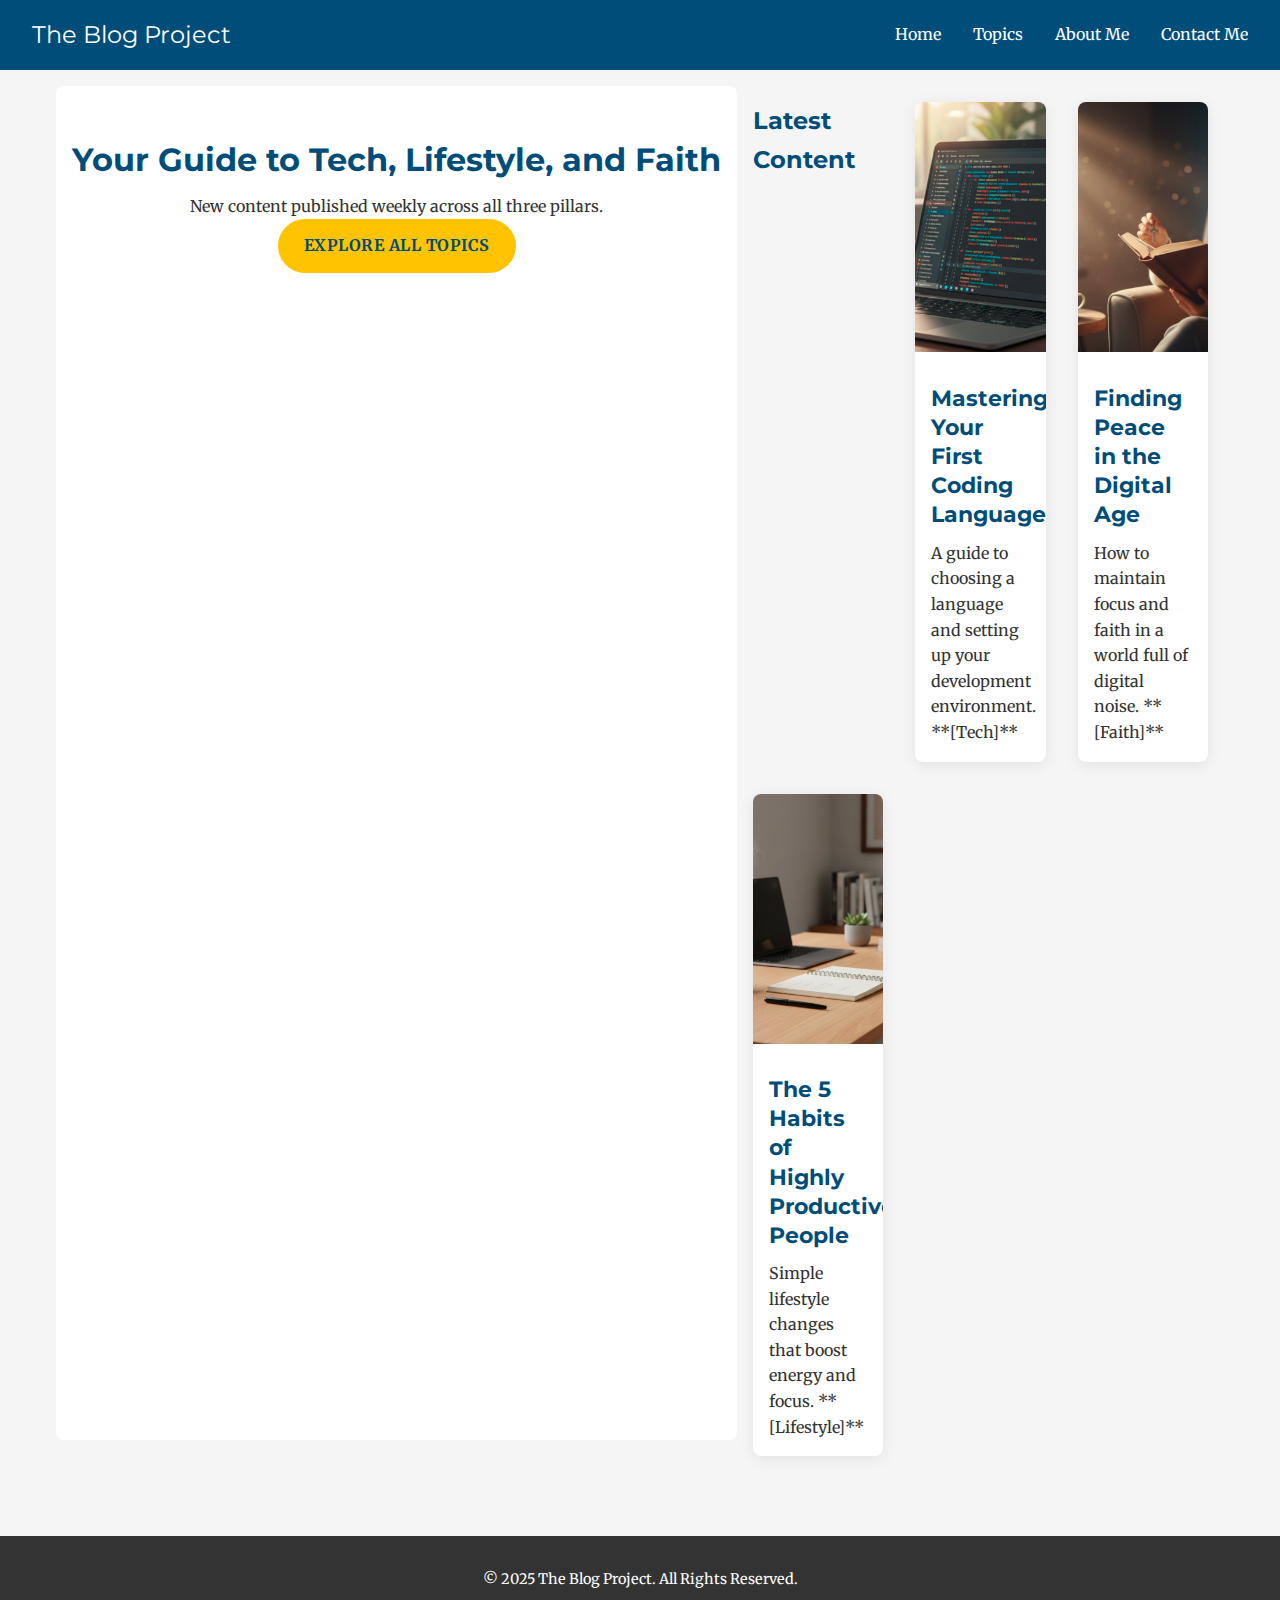
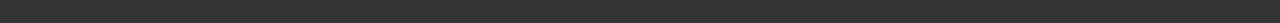
<file: index.html>
<!DOCTYPE html>
<html lang="en">
<head>
    <meta charset="UTF-8">
    <meta name="viewport" content="width=device-width, initial-scale=1.0">
    <title>Home - The Blog Project</title>
    <link href="https://fonts.googleapis.com/css2?family=Merriweather:wght@400;700&family=Montserrat:wght@700&display=swap" rel="stylesheet">
    <link rel="stylesheet" href="css/styles.css">
</head>
<body>

    <header class="main-header">
        <div class="logo"><a href="index.html">The Blog Project</a></div>
        
        <button class="hamburger" aria-label="Toggle navigation menu">
            <span class="bar"></span>
            <span class="bar"></span>
            <span class="bar"></span>
        </button>

        <nav class="primary-nav" id="main-nav">
            <ul>
                <li><a href="index.html" aria-current="page">Home</a></li> 
                <li><a href="topics.html">Topics</a></li>
                <li><a href="about.html">About Me</a></li>
                <li><a href="contact.html">Contact Me</a></li>
            </ul>
        </nav>
    </header>

    <div class="content-wrapper">

        <section class="hero-section">
            <h1 class="hero-title">Your Guide to Tech, Lifestyle, and Faith</h1>
            <p class="hero-subtitle">New content published weekly across all three pillars.</p>
            <a href="topics.html" class="cta-button">Explore All Topics</a>
        </section>

        <main class="main-content-area home-grid">
            <h2>Latest Content</h2>
            
            <div class="post-card tech-category">
                <img src="images/Screenshot 1.png" alt="A laptop screen showing code editor, representing technology.">
                <h3><a href="single-post.html">Mastering Your First Coding Language</a></h3>
                <p class="excerpt">A guide to choosing a language and setting up your development environment. **[Tech]**</p>
            </div>

            <div class="post-card faith-category">
                <img src="images/Screenshot 2.png" alt="A person reading a book with soft light, representing faith and quiet time.">
                <h3><a href="single-post.html">Finding Peace in the Digital Age</a></h3>
                <p class="excerpt">How to maintain focus and faith in a world full of digital noise. **[Faith]**</p>
            </div>
            
            <div class="post-card lifestyle-category">
                <img src="images/Screenshot 4.png" alt="A clean desk with a coffee mug and notebook, representing productivity.">
                <h3><a href="single-post.html">The 5 Habits of Highly Productive People</a></h3>
                <p class="excerpt">Simple lifestyle changes that boost energy and focus. **[Lifestyle]**</p>
            </div>
        </main>
        
    </div>

    <footer class="main-footer">
        <p>&copy; 2025 The Blog Project. All Rights Reserved.</p>
    </footer>

    <script src="js/script.js"></script>
</body>
</html>
</file>
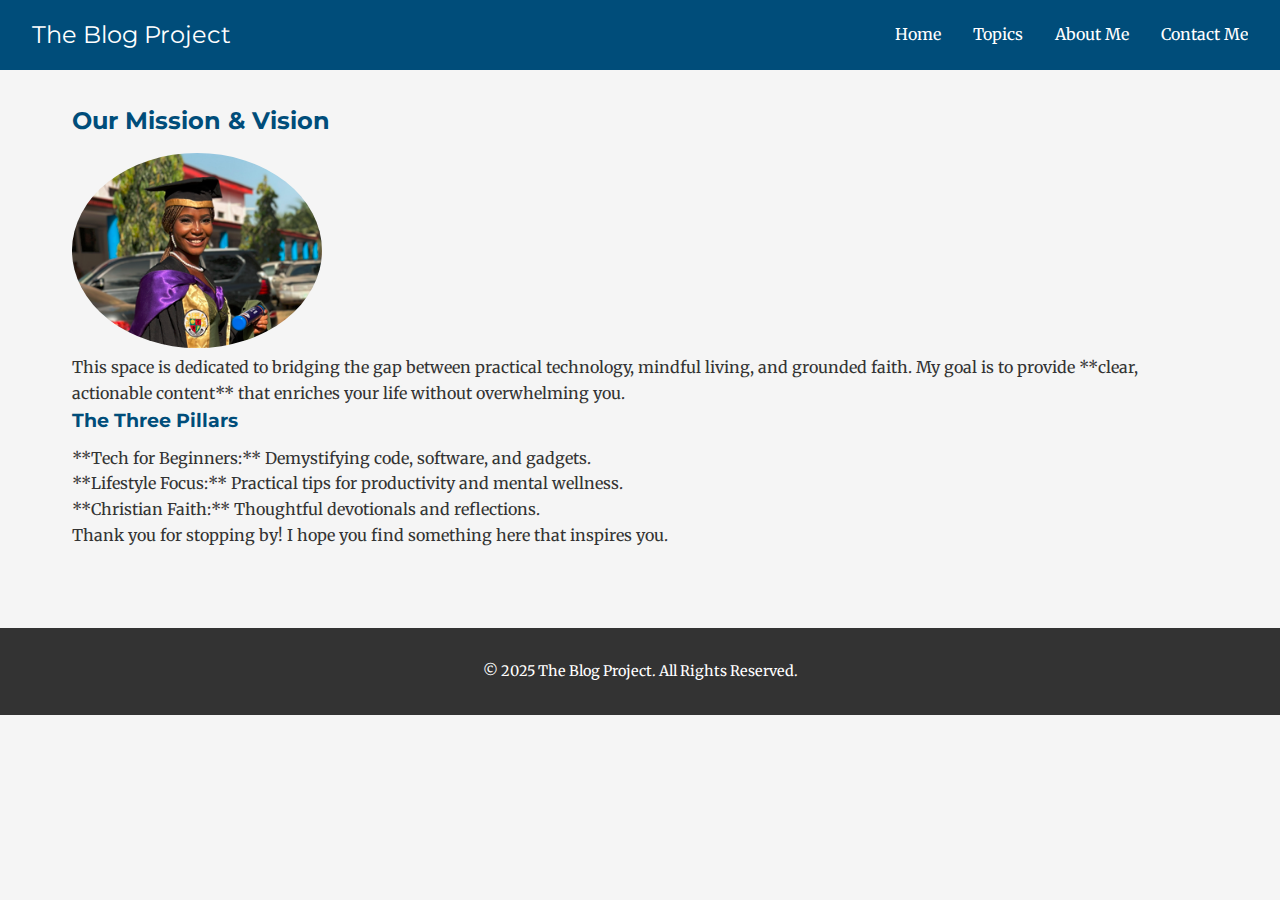
<file: about.html>
<!DOCTYPE html>
<html lang="en">
<head>
    <meta charset="UTF-8">
    <meta name="viewport" content="width=device-width, initial-scale=1.0">
    <title>About Me - The Blog Project</title>
    <link href="https://fonts.googleapis.com/css2?family=Merriweather:wght@400;700&family=Montserrat:wght@700&display=swap" rel="stylesheet">
    <link rel="stylesheet" href="css/styles.css">
</head>
<body>

    <header class="main-header">
        <div class="logo"><a href="index.html">The Blog Project</a></div>
        <button class="hamburger" aria-label="Toggle navigation menu">
            <span class="bar"></span><span class="bar"></span><span class="bar"></span>
        </button>
        <nav class="primary-nav" id="main-nav">
            <ul>
                <li><a href="index.html">Home</a></li>
                <li><a href="topics.html">Topics</a></li>
               <li><a href="about.html" aria-current="page">About Me</a></li>
                <li><a href="contact.html">Contact Me</a></li>
            </ul>
        </nav>
    </header>

    <div class="content-wrapper">

        <main class="main-content-area about-page">
            <h2>Our Mission & Vision</h2>
            
            <img src="images/hero 1.png" alt="Professional headshot of the blog author." style="max-width: 250px; border-radius: 50%;">

            <p>This space is dedicated to bridging the gap between practical technology, mindful living, and grounded faith. My goal is to provide **clear, actionable content** that enriches your life without overwhelming you.</p>

            <h3>The Three Pillars</h3>
            <ul>
                <li>**Tech for Beginners:** Demystifying code, software, and gadgets.</li>
                <li>**Lifestyle Focus:** Practical tips for productivity and mental wellness.</li>
                <li>**Christian Faith:** Thoughtful devotionals and reflections.</li>
            </ul>
            
            <p>Thank you for stopping by! I hope you find something here that inspires you.</p>

        </main>
        
    </div>

    <footer class="main-footer">
        <p>&copy; 2025 The Blog Project. All Rights Reserved.</p>
    </footer>

    <script src="js/script.js"></script>
</body>
</html>
</file>
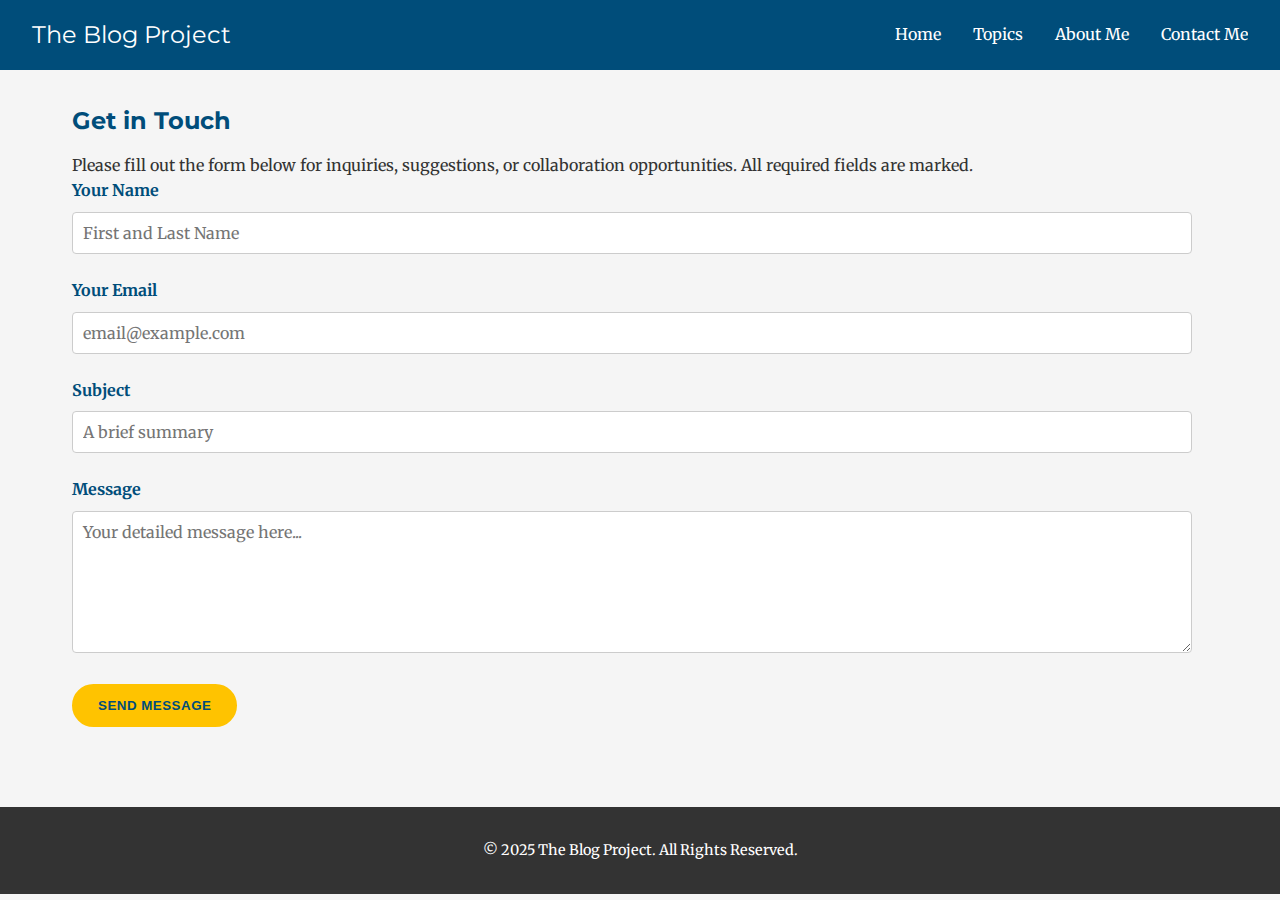
<file: contact.html>
<!DOCTYPE html>
<html lang="en">
<head>
    <meta charset="UTF-8">
    <meta name="viewport" content="width=device-width, initial-scale=1.0">
    <title>Contact Me - The Blog Project</title>
    <link href="https://fonts.googleapis.com/css2?family=Merriweather:wght@400;700&family=Montserrat:wght@700&display=swap" rel="stylesheet">
    <link rel="stylesheet" href="css/styles.css">
</head>
<body>

    <header class="main-header">
        <div class="logo"><a href="index.html">The Blog Project</a></div>
        <button class="hamburger" aria-label="Toggle navigation menu">
            <span class="bar"></span><span class="bar"></span><span class="bar"></span>
        </button>
        <nav class="primary-nav" id="main-nav">
            <ul>
                <li><a href="index.html">Home</a></li>
                <li><a href="topics.html">Topics</a></li>
                <li><a href="about.html">About Me</a></li>
                <li><a href="contact.html" class="active">Contact Me</a></li>
            </ul>
        </nav>
    </header>

    <div class="content-wrapper">

        <main class="main-content-area contact-page">
            <h2>Get in Touch</h2>
            <p>Please fill out the form below for inquiries, suggestions, or collaboration opportunities. All required fields are marked.</p>

            <form id="contact-form" action="/submit-form" method="POST">
                
                <div class="form-group">
                    <label for="contact-name">Your Name</label>
                    <input type="text" id="contact-name" name="name" required aria-required="true" placeholder="First and Last Name">
                </div>

                <div class="form-group">
                    <label for="contact-email">Your Email</label>
                    <input type="email" id="contact-email" name="email" required aria-required="true" placeholder="email@example.com">
                </div>

                <div class="form-group">
                    <label for="contact-subject">Subject</label>
                    <input type="text" id="contact-subject" name="subject" placeholder="A brief summary">
                </div>

                <div class="form-group">
                    <label for="contact-message">Message</label>
                    <textarea id="contact-message" name="message" rows="6" required aria-required="true" placeholder="Your detailed message here..."></textarea>
                </div>

                <button type="submit" class="cta-button">Send Message</button>
            </form>
        </main>
        
    </div>

    <footer class="main-footer">
        <p>&copy; 2025 The Blog Project. All Rights Reserved.</p>
    </footer>

    <script src="js/script.js"></script>
</body>
</html>
</file>
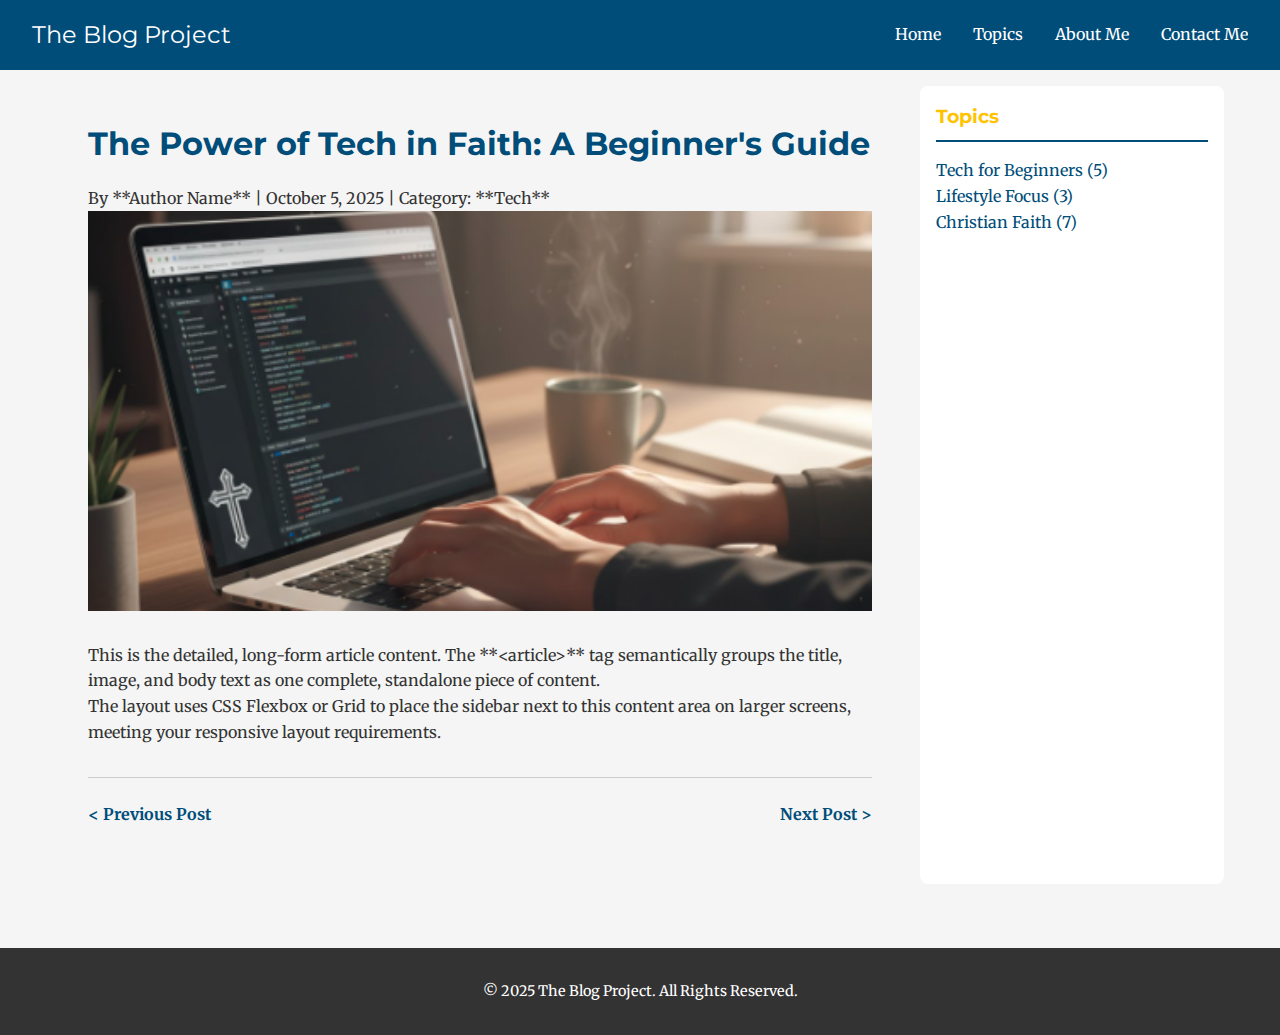
<file: single-post.html>
<!DOCTYPE html>
<html lang="en">
<head>
    <meta charset="UTF-8">
    <meta name="viewport" content="width=device-width, initial-scale=1.0">
    <title>The Power of Tech in Faith - The Blog Project</title>
    <link href="https://fonts.googleapis.com/css2?family=Merriweather:wght@400;700&family=Montserrat:wght@700&display=swap" rel="stylesheet">
    <link rel="stylesheet" href="css/styles.css">
</head>
<body>

    <header class="main-header">
        <div class="logo"><a href="index.html">The Blog Project</a></div>
        <button class="hamburger" aria-label="Toggle navigation menu">
            <span class="bar"></span><span class="bar"></span><span class="bar"></span>
        </button>
        <nav class="primary-nav" id="main-nav">
            <ul>
                <li><a href="index.html" aria-current="page">Home</a></li>
                <li><a href="topics.html">Topics</a></li>
                <li><a href="about.html">About Me</a></li>
                <li><a href="contact.html">Contact Me</a></li>
            </ul>
        </nav>
    </header>

    <div class="content-wrapper">

        <main class="main-content-area">
            <article class="blog-post">
                <h1 class="post-title">The Power of Tech in Faith: A Beginner's Guide</h1>
                <p class="post-meta">By **Author Name** | October 5, 2025 | Category: **Tech**</p>
                <img src="/images/Screenshot 3.png" alt="A person typing on a laptop with a cross sticker, illustrating the topic." class="featured-image">
                
                <section class="post-body">
                    <p>This is the detailed, long-form article content. The **&lt;article&gt;** tag semantically groups the title, image, and body text as one complete, standalone piece of content.</p>
                    <p>The layout uses CSS Flexbox or Grid to place the sidebar next to this content area on larger screens, meeting your responsive layout requirements.</p>
                </section>
                
                <nav class="post-navigation">
                    <a href="#" class="prev-post" aria-label="Previous Post">&lt; Previous Post</a>
                    <a href="#" class="next-post" aria-label="Next Post">Next Post &gt;</a>
                </nav>
            </article>
        </main>

        <aside class="sidebar" id="sidebar-collapsible">
            <div class="sidebar-block">
                <h3 class="sidebar-title">Topics</h3>
                <nav class="secondary-nav">
                    <ul>
                        <li><a href="topics.html#tech">Tech for Beginners (5)</a></li>
                        <li><a href="topics.html#lifestyle">Lifestyle Focus (3)</a></li>
                        <li><a href="topics.html#faith">Christian Faith (7)</a></li>
                    </ul>
                </nav>
            </div>
        </aside>

    </div>

    <footer class="main-footer">
        <p>&copy; 2025 The Blog Project. All Rights Reserved.</p>
    </footer>

    <script src="js/script.js"></script>
</body>
</html>
</file>
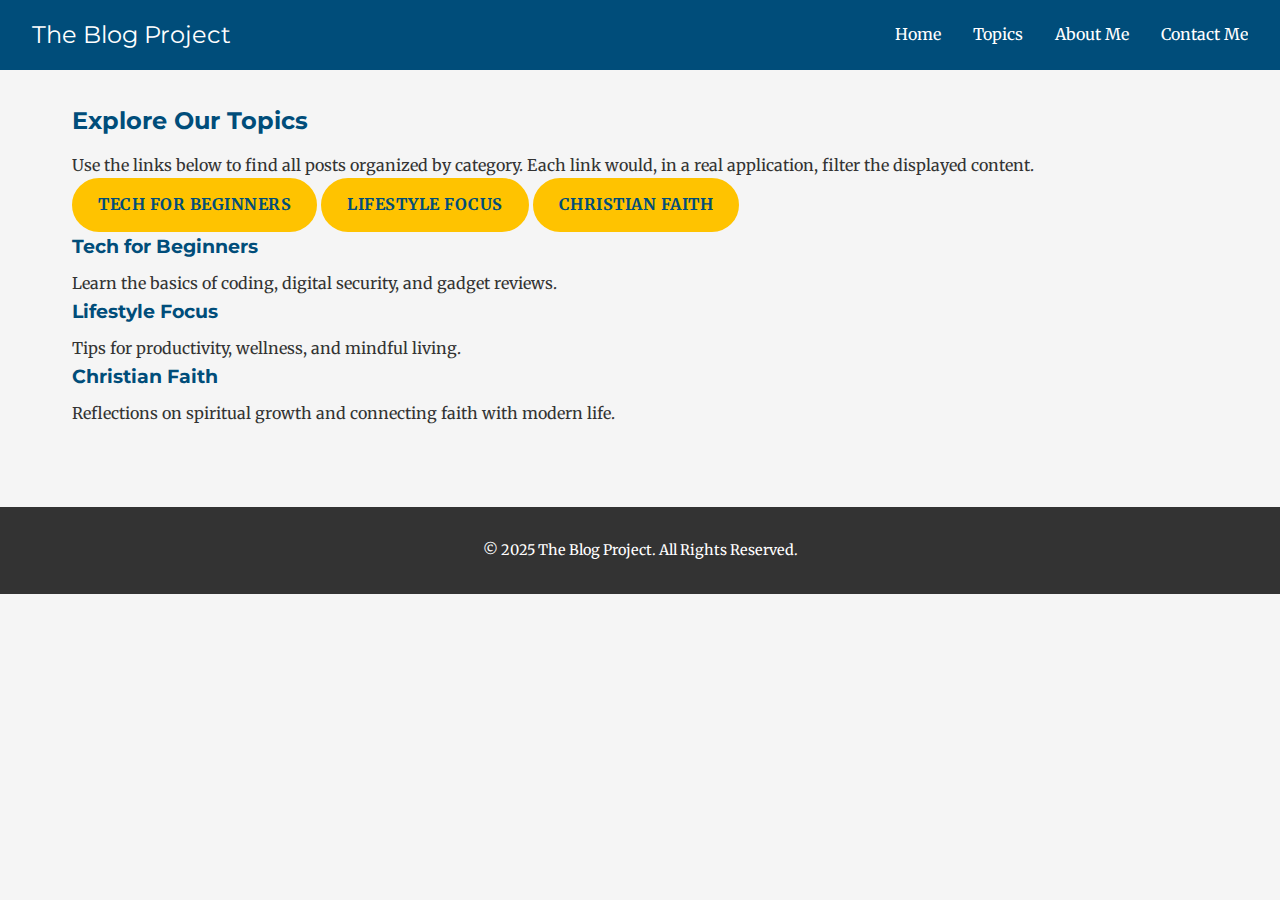
<file: topics.html>
<!DOCTYPE html>
<html lang="en">
<head>
    <meta charset="UTF-8">
    <meta name="viewport" content="width=device-width, initial-scale=1.0">
    <title>Topics - The Blog Project</title>
    <link href="https://fonts.googleapis.com/css2?family=Merriweather:wght@400;700&family=Montserrat:wght@700&display=swap" rel="stylesheet">
    <link rel="stylesheet" href="css/styles.css">
</head>
<body>

    <header class="main-header">
        <div class="logo"><a href="index.html">The Blog Project</a></div>
        <button class="hamburger" aria-label="Toggle navigation menu">
            <span class="bar"></span><span class="bar"></span><span class="bar"></span>
        </button>
        <nav class="primary-nav" id="main-nav">
            <ul>
                <li><a href="index.html">Home</a></li>
                <li><a href="topics.html" aria-current="page">Topics</a></li>
                <li><a href="about.html">About Me</a></li>
                <li><a href="contact.html">Contact Me</a></li>
            </ul>
        </nav>
    </header>

    <div class="content-wrapper">

        <main class="main-content-area topics-page">
            <h2>Explore Our Topics</h2>
            <p>Use the links below to find all posts organized by category. Each link would, in a real application, filter the displayed content.</p>

            <nav class="topic-filter-nav">
                <a href="#tech" class="cta-button">Tech for Beginners</a>
                <a href="#lifestyle" class="cta-button">Lifestyle Focus</a>
                <a href="#faith" class="cta-button">Christian Faith</a>
            </nav>

            <section id="tech" class="topic-section">
                <h3>Tech for Beginners</h3>
                <p>Learn the basics of coding, digital security, and gadget reviews.</p>
                </section>
            
            <section id="lifestyle" class="topic-section">
                <h3>Lifestyle Focus</h3>
                <p>Tips for productivity, wellness, and mindful living.</p>
            </section>

            <section id="faith" class="topic-section">
                <h3>Christian Faith</h3>
                <p>Reflections on spiritual growth and connecting faith with modern life.</p>
            </section>

        </main>
        
    </div>

    <footer class="main-footer">
        <p>&copy; 2025 The Blog Project. All Rights Reserved.</p>
    </footer>

    <script src="js/script.js"></script>
</body>
</html>
</file>
<file: css/styles.css>
/* ==================================================================== */
/* 1. CSS VARIABLES & GLOBAL RESET (The Foundation)                     */
/* ==================================================================== */
:root {
    /* Color Palette */
    --primary-color: #004D7A; /* Deep Teal/Navy */
    --accent-color: #FFC300; /* Soft Gold */
    --background-color: #F5F5F5; /* Off-White */
    --text-color: #333333; /* Near-Black Gray */

    /* Typography */
    --font-heading: 'Montserrat', sans-serif;
    --font-body: 'Merriweather', serif;

    --max-width: 1200px;
    --padding-sm: 1rem;
    --padding-lg: 2rem;
}

* {
    box-sizing: border-box;
    margin: 0;
    padding: 0;
}

body {
    font-family: var(--font-body);
    color: var(--text-color);
    background-color: var(--background-color);
    line-height: 1.6;
}

h1, h2, h3 {
    font-family: var(--font-heading);
    color: var(--primary-color);
    margin-bottom: 0.5em;
}

a {
    color: var(--primary-color);
    text-decoration: none;
    transition: all 0.3s ease; /* Global transition for all links */
}

a:hover {
    color: var(--accent-color);
}

ul {
    list-style: none;
}

/* Global Button/Link Polish */
a, button {
    transition: all 0.3s ease;
}

/* ==================================================================== */
/* 2. HEADER AND NAVIGATION (MOBILE-FIRST)                              */
/* ==================================================================== */
.main-header {
    background-color: var(--primary-color);
    color: white;
    padding: var(--padding-sm) var(--padding-lg);
    display: flex;
    justify-content: space-between;
    align-items: center;
    position: sticky;
    top: 0;
    z-index: 100;
}

.main-header .logo a {
    font-family: var(--font-heading);
    font-size: 1.5rem;
    color: white;
}

/* Mobile Nav - Hidden by default, becomes 'active' via JS */
.primary-nav {
    position: fixed;
    top: 60px; /* Adjust based on likely header height */
    left: 0;
    width: 100%;
    height: 0;
    overflow: hidden;
    background-color: rgba(0, 0, 0, 0.95);
    transition: height 0.5s ease-in-out; /* Smooth menu slide */
}

.primary-nav.active {
    height: calc(100vh - 60px); 
}

.primary-nav ul {
    display: flex;
    flex-direction: column;
    align-items: center;
    padding-top: 2rem;
}

.primary-nav ul li a {
    color: white;
    font-size: 1.5rem;
    padding: 1rem 0;
    display: block;
}

.primary-nav ul li a:hover {
    color: var(--accent-color);
    border-bottom: 2px solid var(--accent-color); 
}

/* Hamburger Icon Styling - Transition/Transform */
.hamburger {
    background: none;
    border: none;
    cursor: pointer;
    display: block; 
    padding: 0;
    width: 30px; 
    height: 30px;
    position: relative; 
    z-index: 101; 
}

.hamburger .bar {
    display: block;
    width: 100%;
    height: 3px;
    margin: 5px auto;
    background-color: white;
    transition: all 0.3s ease-in-out; 
}

/* Hamburger ACTIVE STATE (The 'X' Transform) */
.hamburger.active .bar:nth-child(2) {
    opacity: 0;
}
.hamburger.active .bar:nth-child(1) {
    transform: translateY(8px) rotate(45deg);
}
.hamburger.active .bar:nth-child(3) {
    transform: translateY(-8px) rotate(-45deg);
}

/* ==================================================================== */
/* 3. MAIN LAYOUT CONTAINER (Content Wrapper)                           */
/* ==================================================================== */
.content-wrapper {
    max-width: var(--max-width);
    margin: 0 auto;
    padding: var(--padding-sm);
    display: flex; 
    flex-direction: column; /* MOBILE DEFAULT: Stacked vertically */
}

.main-content-area {
    padding: var(--padding-sm);
}

/* ==================================================================== */
/* 4. SINGLE POST VIEW STYLES (single-post.html)                        */
/* ==================================================================== */
.blog-post {
    padding: var(--padding-sm);
}

.featured-image {
    width: 100%;
    height: auto;
    max-height: 400px;
    object-fit: cover;
    margin-bottom: 1.5rem;
}

/* Sidebar (on mobile, it appears below the main article) */
.sidebar {
    background-color: white;
    padding: var(--padding-sm);
    border-radius: 8px;
    margin-top: 2rem;
}

.sidebar-title {
    color: var(--accent-color);
    border-bottom: 2px solid var(--primary-color);
    padding-bottom: 0.5rem;
    margin-bottom: 1rem;
}

.post-navigation {
    display: flex;
    justify-content: space-between;
    padding: 1.5rem 0;
    margin-top: 2rem;
    border-top: 1px solid #ccc;
}

.post-navigation a {
    font-weight: 700;
}

/* ==================================================================== */
/* 5. HOME/TOPICS/ABOUT PAGE STYLES (index.html, topics.html, about.html) */
/* ==================================================================== */
.hero-section {
    text-align: center;
    padding: 3rem var(--padding-sm);
    background-color: white;
    margin-bottom: 2rem;
    border-radius: 8px;
}

.hero-title {
    font-size: 2rem;
    margin-bottom: 0.5rem;
}

/* Style the main Call-to-Action button */
.cta-button {
    display: inline-block;
    background-color: var(--accent-color);
    color: var(--primary-color);
    padding: 0.75rem 1.5rem;
    border: 2px solid var(--accent-color); 
    border-radius: 50px; 
    font-weight: 700;
    text-transform: uppercase;
    letter-spacing: 0.5px;
}

.cta-button:hover {
    background-color: var(--primary-color); 
    color: var(--accent-color);
    box-shadow: 0 4px 10px rgba(0, 0, 0, 0.2); 
}

/* Home Grid Layout (Mobile Default: Single column) */
.home-grid {
    display: flex;
    flex-direction: column;
    gap: 2rem;
    padding: var(--padding-sm);
}

/* Post Card Styling (With Lift Effect) */
.post-card {
    background-color: white;
    border-radius: 8px;
    overflow: hidden;
    box-shadow: 0 3px 15px rgba(0, 0, 0, 0.08); 
    transition: box-shadow 0.3s ease-in-out, transform 0.3s ease-in-out; /* Smooth hover transition */
    transform: translateY(0);
}

.post-card:hover {
    box-shadow: 0 10px 25px rgba(0, 0, 0, 0.2); 
    transform: translateY(-5px); /* Lift effect */
}

.post-card img {
    width: 100%;
    height: 250px;
    object-fit: cover;
    margin-bottom: 0.5rem;
}

.post-card h3 {
    font-size: 1.4rem;
    line-height: 1.3;
    padding: 0 1rem;
    margin-top: 1rem;
}
.post-card .excerpt {
    padding: 0 1rem;
    margin-bottom: 1rem;
}

/* ==================================================================== */
/* 6. CONTACT PAGE FORM STYLING (contact.html)                          */
/* ==================================================================== */
.form-group {
    margin-bottom: 1.5rem;
    width: 100%; 
}

.form-group label {
    display: block;
    margin-bottom: 0.5rem;
    font-weight: 700;
    color: var(--primary-color);
}

.form-group input[type="text"],
.form-group input[type="email"],
.form-group textarea {
    width: 100%;
    padding: 10px;
    border: 1px solid #ccc;
    border-radius: 4px;
    font-family: var(--font-body); 
    font-size: 1rem;
    transition: border-color 0.3s;
}

.form-group input:focus,
.form-group textarea:focus {
    border-color: var(--accent-color); 
    outline: none;
    box-shadow: 0 0 5px rgba(255, 195, 0, 0.5); 
}

/* Form Validation Feedback Styling */
.form-group.error label {
    color: #CC0000; 
    font-weight: 700;
}

.form-group.error input,
.form-group.error textarea {
    border: 2px solid #CC0000;
}

.form-group .error-message {
    color: #CC0000;
    font-size: 0.9rem;
    margin-top: 0.4rem;
    padding-left: 0.1rem;
    font-style: italic;
}

/* ==================================================================== */
/* 7. SITE WIDE FOOTER                                                  */
/* ==================================================================== */
.main-footer {
    background-color: var(--text-color); 
    color: white;
    text-align: center;
    padding: 2rem var(--padding-lg);
    margin-top: 3rem;
    font-size: 0.9rem;
}

.main-footer a {
    color: var(--accent-color);
}


/* ==================================================================== */
/* 8. MEDIA QUERIES (Desktop Layouts)                                   */
/* ==================================================================== */

@media screen and (min-width: 768px) {

    /* Desktop Navigation: Hide hamburger, display horizontal menu */
    .hamburger {
        display: none;
    }

    .primary-nav {
        position: static;
        height: auto;
        width: auto;
        background-color: transparent;
    }

    .primary-nav ul {
        flex-direction: row;
        padding-top: 0;
    }

    .primary-nav ul li {
        margin-left: 2rem;
    }
    
    .primary-nav ul li a {
        padding: 0;
        font-size: 1rem;
    }

    /* Single Post Layout: Switch to two columns */
    .content-wrapper {
        flex-direction: row; /* Side-by-side */
    }

    .main-content-area {
        flex: 3; /* Main content takes up 3 parts */
        padding-right: var(--padding-lg);
    }

    .sidebar {
        flex: 1; /* Sidebar takes up 1 part */
        margin-top: 0;
    }

    /* Home Grid: Two columns on Tablet */
    .home-grid {
        display: grid;
        grid-template-columns: repeat(2, 1fr);
        gap: 2rem;
        padding: var(--padding-sm);
    }
}

@media screen and (min-width: 1024px) {

    /* Home Grid: Three columns on large Desktop */
    .home-grid {
        grid-template-columns: repeat(3, 1fr);
    }
}
</file>
